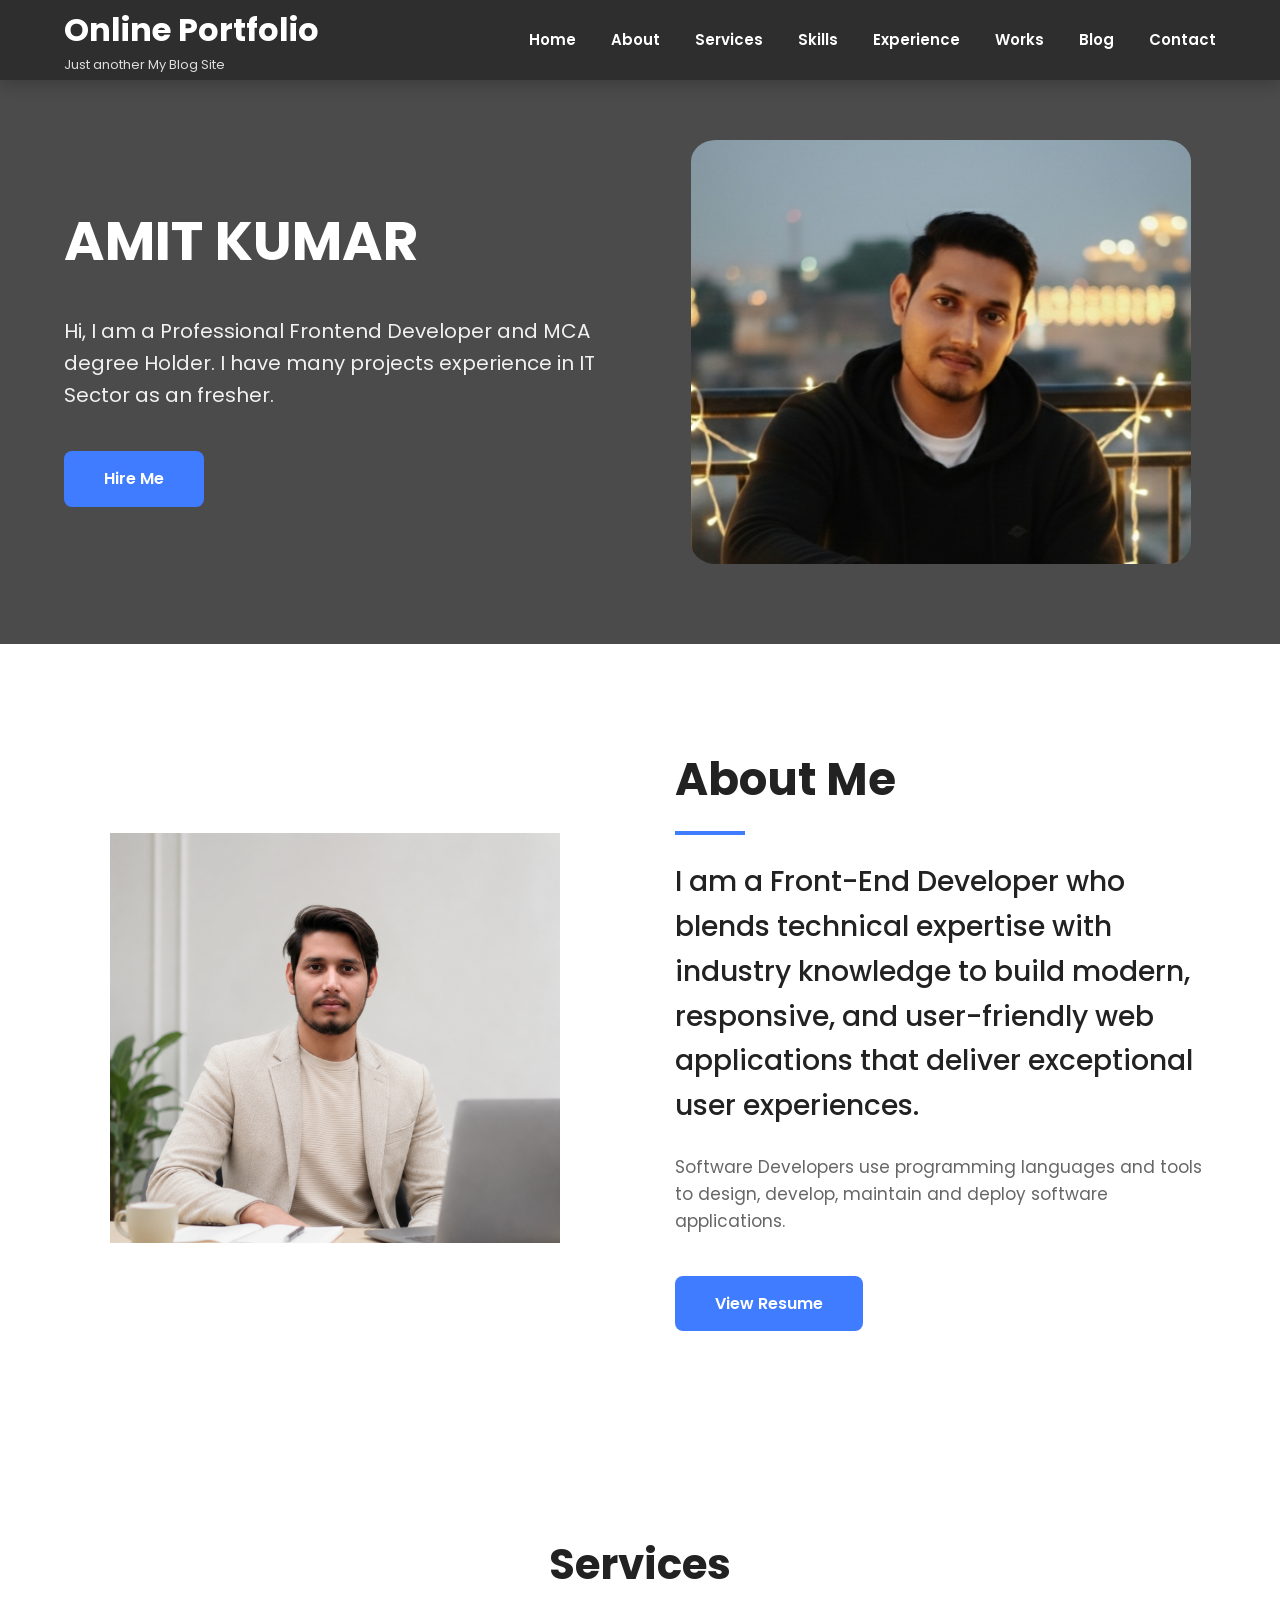
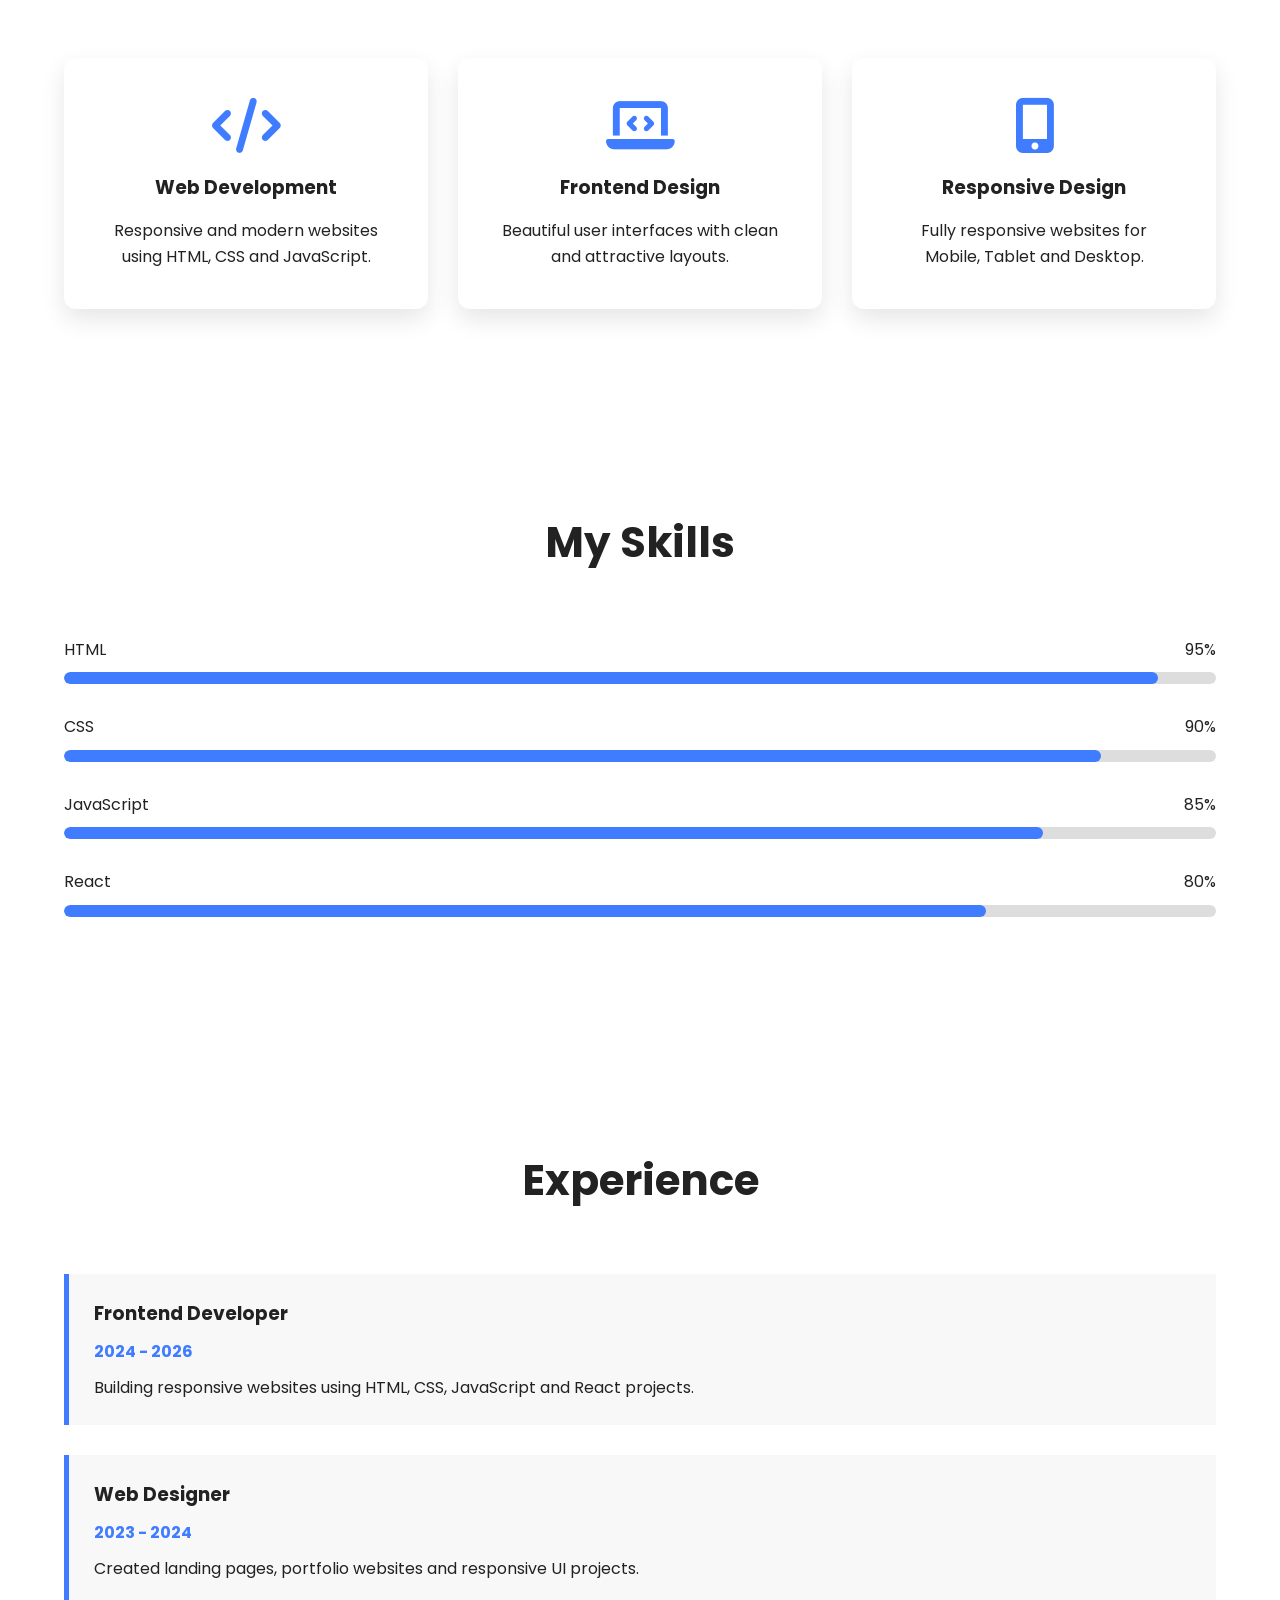
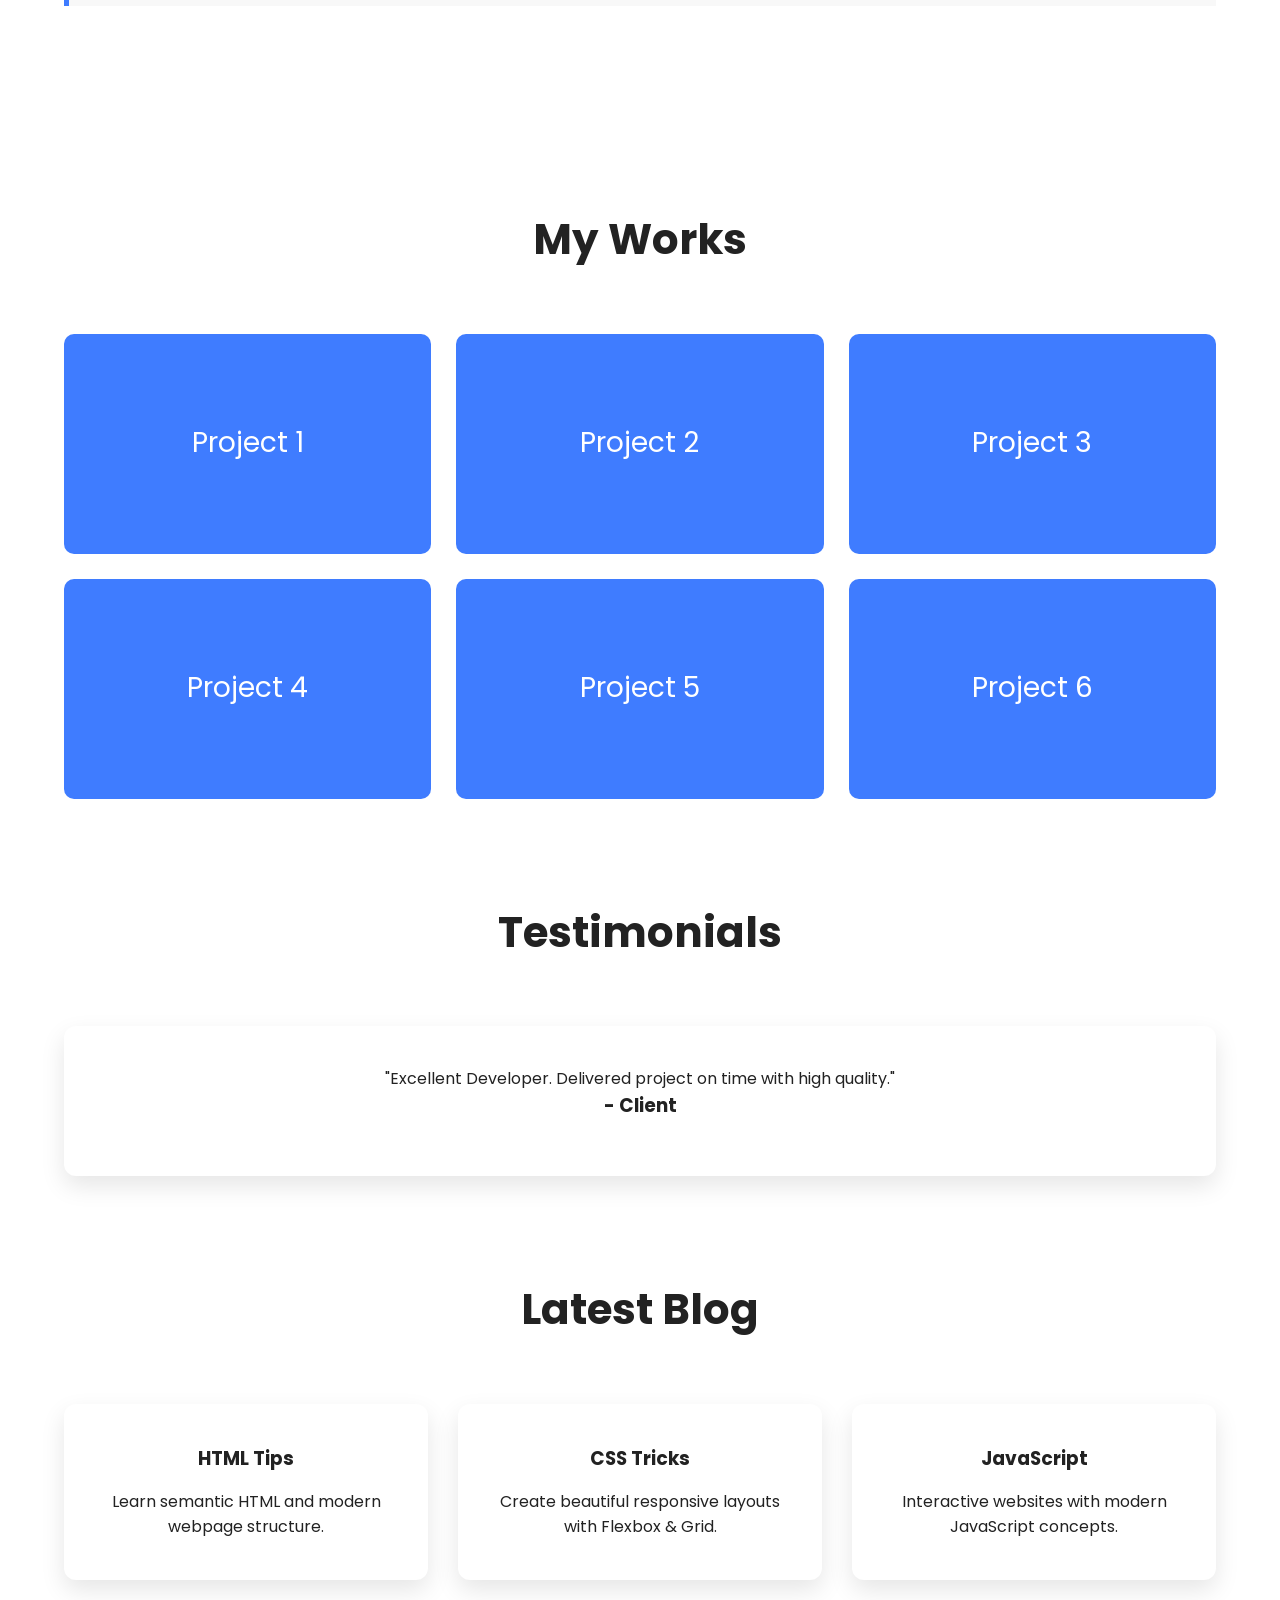
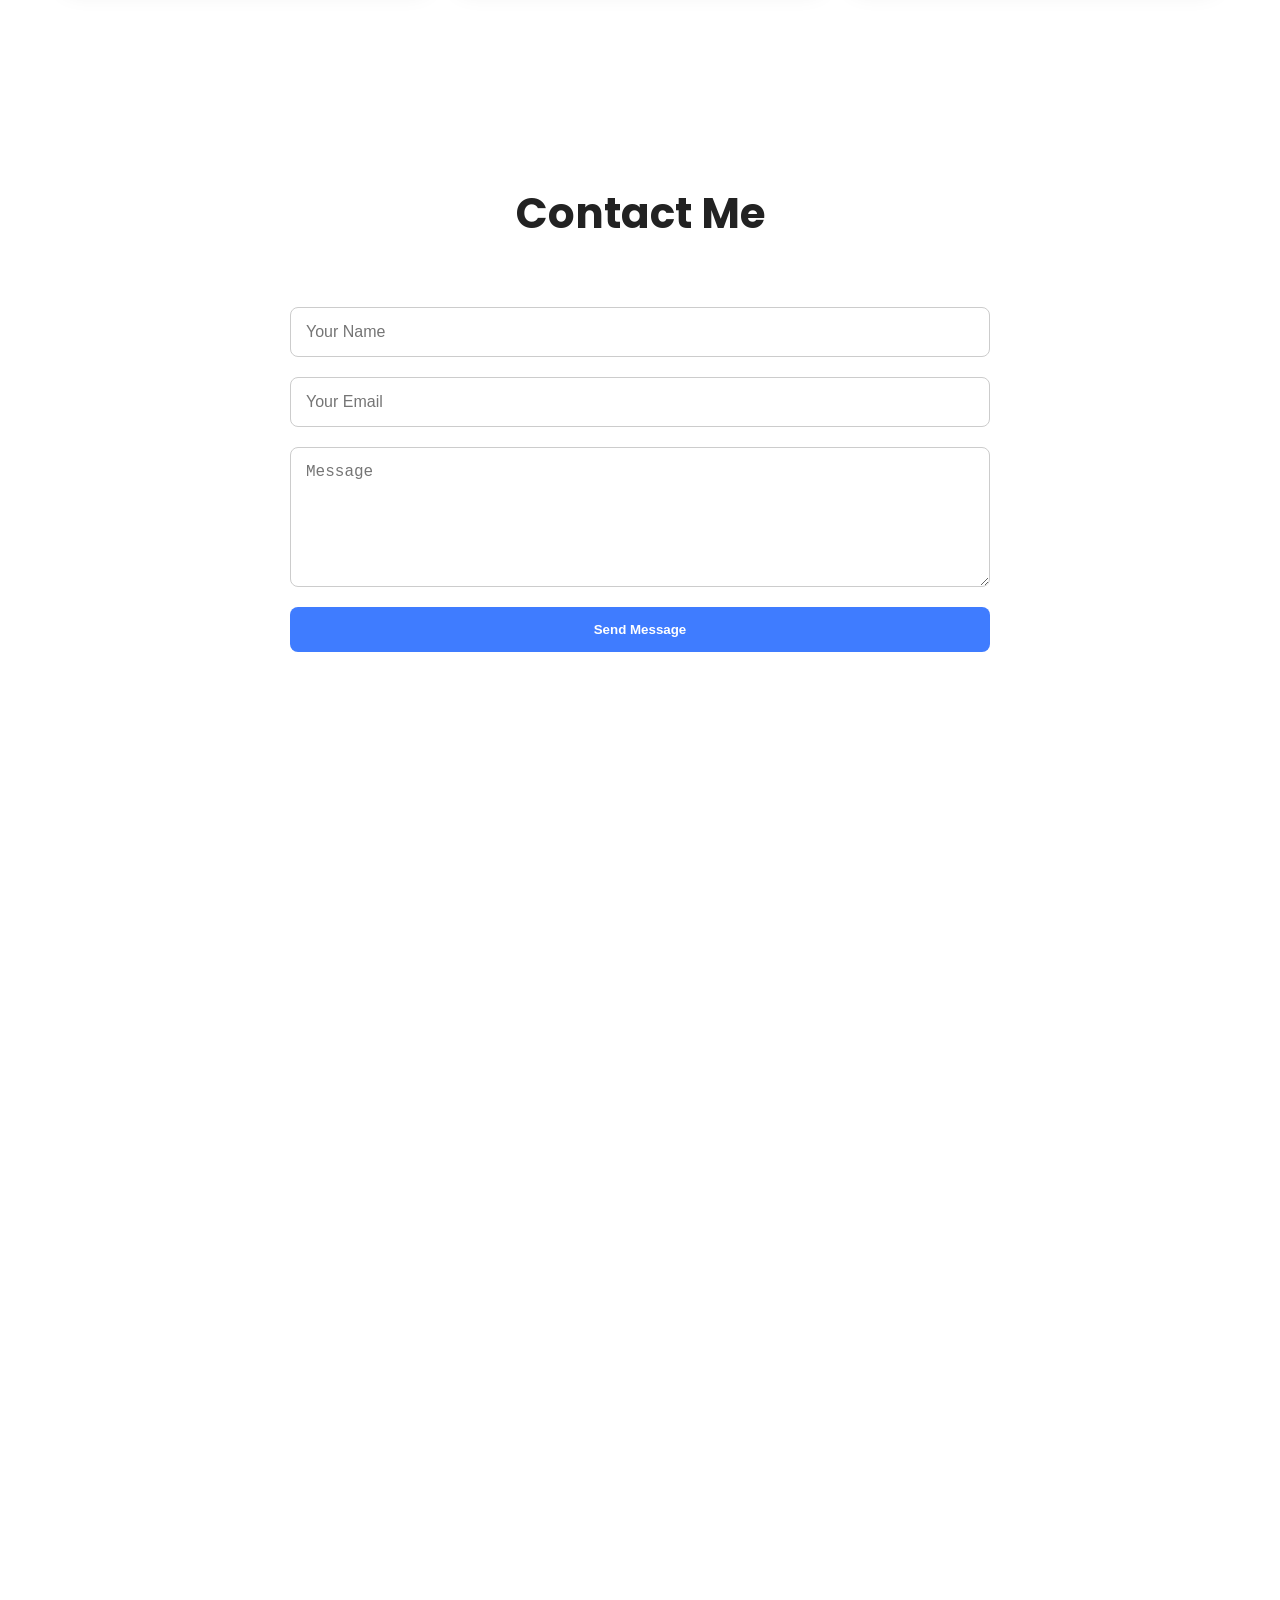
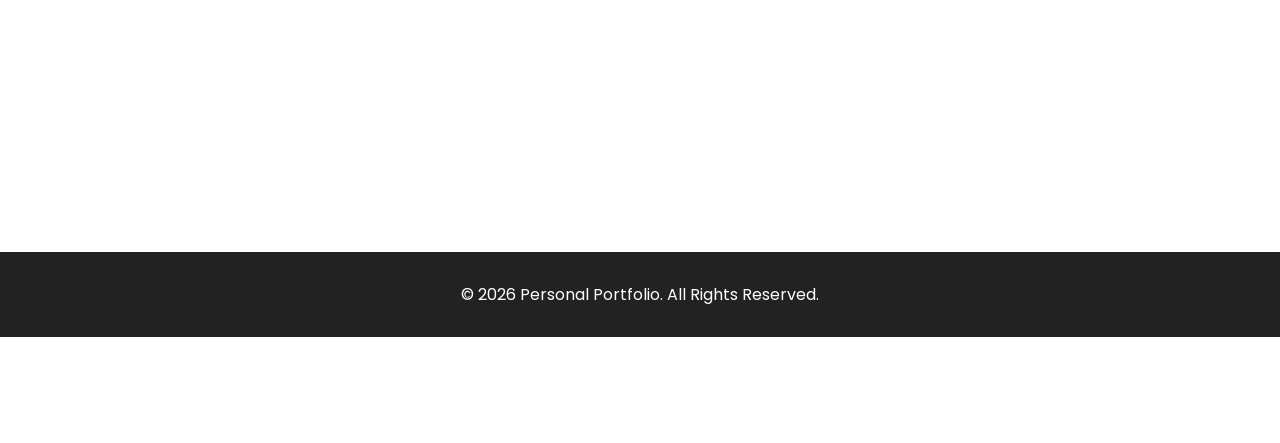
<file: index.html>
<!DOCTYPE html>
<html lang="en">
<head>
    <meta charset="UTF-8">
    <meta name="viewport" content="width=device-width, initial-scale=1.0">

    <title>Landing Page</title>

    <link rel="stylesheet" href="style.css">

    <!-- Google Fonts -->
    <link rel="preconnect" href="https://fonts.googleapis.com">
    <link rel="preconnect" href="https://fonts.gstatic.com" crossorigin>

    <link href="https://fonts.googleapis.com/css2?family=Poppins:wght@300;400;500;600;700;800&display=swap" rel="stylesheet">

    <!-- Font Awesome -->
    <link rel="stylesheet"
    href="https://cdnjs.cloudflare.com/ajax/libs/font-awesome/6.6.0/css/all.min.css">

</head>
<body>

<!-- ================= HEADER ================= -->

<header>

<div class="container">

<div class="logo">
<h2>Online Portfolio</h2>
<p>Just another My Blog Site</p>
</div>

<nav>

<ul>

<li><a href="#home">Home</a></li>
<li><a href="#about">About</a></li>
<li><a href="#services">Services</a></li>
<li><a href="#skills">Skills</a></li>
<li><a href="#experience">Experience</a></li>
<li><a href="#works">Works</a></li>
<li><a href="#blog">Blog</a></li>
<li><a href="#contact">Contact</a></li>

</ul>

</nav>

<div class="menu-btn">
<i class="fa-solid fa-bars"></i>
</div>

</div>

</header>

<!-- ================= HERO ================= -->

<section class="hero" id="home">

<div class="container hero-container">

<div class="hero-text">

<h1>AMIT KUMAR</h1>

<p>

Hi, I am a Professional Frontend Developer and MCA degree Holder.
I have many projects experience in IT Sector as an fresher.

</p>



<a href="https://www.linkedin.com/in/amit-kumar-8a12b1352"
   class="btn"
   target="_blank"
   rel="noopener noreferrer">
   Hire Me
</a>

</div>

<div class="hero-image">

<img src="Hero.jpg" alt="Hero Image">

</div>

</div>

</section>

<!-- ================= ABOUT ================= -->

<section class="about" id="about">

<div class="container about-container">

<div class="about-image">

<img src="about.png" alt="About">

</div>

<div class="about-text">

<h2>About Me</h2>

<div class="line"></div>

<h3>

I am a Front-End Developer who blends technical expertise with industry knowledge to build modern, responsive, and user-friendly web applications that deliver exceptional user experiences.

</h3>

<p>

Software Developers use programming languages and tools to
design, develop, maintain and deploy software applications.

</p>


<a href="#" class="btn" onclick="openResume()">View Resume</a>

</div>

</div>

</section>

<!--================ SERVICES ================-->

<section class="services" id="services">

<div class="container">

<h2 class="section-title">Services</h2>

<div class="service-box">

<div class="card">

<i class="fa-solid fa-code"></i>

<h3>Web Development</h3>

<p>
Responsive and modern websites using HTML, CSS and JavaScript.
</p>

</div>

<div class="card">

<i class="fa-solid fa-laptop-code"></i>

<h3>Frontend Design</h3>

<p>
Beautiful user interfaces with clean and attractive layouts.
</p>

</div>

<div class="card">

<i class="fa-solid fa-mobile-screen-button"></i>

<h3>Responsive Design</h3>

<p>
Fully responsive websites for Mobile, Tablet and Desktop.
</p>

</div>

</div>

</div>

</section>


<!--================ SKILLS ================-->

<section class="skills" id="skills">

<div class="container">

<h2 class="section-title">My Skills</h2>

<div class="skill">

<div class="info">
<span>HTML</span>
<span>95%</span>
</div>

<div class="bar">
<div class="html"></div>
</div>

</div>

<div class="skill">

<div class="info">
<span>CSS</span>
<span>90%</span>
</div>

<div class="bar">
<div class="css"></div>
</div>

</div>

<div class="skill">

<div class="info">
<span>JavaScript</span>
<span>85%</span>
</div>

<div class="bar">
<div class="js"></div>
</div>

</div>

<div class="skill">

<div class="info">
<span>React</span>
<span>80%</span>
</div>

<div class="bar">
<div class="react"></div>
</div>

</div>

</div>

</section>

<!--================ EXPERIENCE ================-->

<section class="experience" id="experience">

<div class="container">

<h2 class="section-title">Experience</h2>

<div class="timeline">

<div class="timeline-item">
<h3>Frontend Developer</h3>
<h4>2024 - 2026</h4>
<p>Building responsive websites using HTML, CSS, JavaScript and React projects.</p>
</div>

<div class="timeline-item">
<h3>Web Designer</h3>
<h4>2023 - 2024</h4>
<p>Created landing pages, portfolio websites and responsive UI projects.</p>
</div>

</div>

</div>

</section>

<!--================ WORKS ================-->

<section class="works" id="works">

<div class="container">

<h2 class="section-title">My Works</h2>

<div class="gallery">

<div class="project">Project 1</div>

<div class="project">Project 2</div>

<div class="project">Project 3</div>

<div class="project">Project 4</div>

<div class="project">Project 5</div>

<div class="project">Project 6</div>

</div>

</div>

</section>

<!--================ TESTIMONIAL ================-->

<section class="testimonial">

<div class="container">

<h2 class="section-title">Testimonials</h2>

<div class="card">

<p>
"Excellent Developer. Delivered project on time with high quality."
</p>

<h3>- Client</h3>

</div>

</div>

</section>

<!--================ BLOG ================-->

<section class="blog" id="blog">

<div class="container">

<h2 class="section-title">Latest Blog</h2>

<div class="service-box">

<div class="card">
<h3>HTML Tips</h3>
<p>Learn semantic HTML and modern webpage structure.</p>
</div>

<div class="card">
<h3>CSS Tricks</h3>
<p>Create beautiful responsive layouts with Flexbox & Grid.</p>
</div>

<div class="card">
<h3>JavaScript</h3>
<p>Interactive websites with modern JavaScript concepts.</p>
</div>

</div>

</div>

</section>

<!--================ CONTACT ================-->

<section class="contact" id="contact">

<div class="container">

<h2 class="section-title">Contact Me</h2>

<form class="contact-form">

<input type="text" placeholder="Your Name" required>

<input type="email" placeholder="Your Email" required>

<textarea rows="6" placeholder="Message"></textarea>

<button class="btn">Send Message</button>

</form>

</div>


<!-- Remaining Sections -->

<section id="services"></section>

<section id="skills"></section>

<section id="experience"></section>

<section id="works"></section>

<section id="blog"></section>

<section id="contact"></section>

<footer>

<p>© 2026 Personal Portfolio. All Rights Reserved.</p>

</footer>

<script src="script.js"></script>


<div id="resumePopup" class="popup">

    <span class="close" onclick="closeResume()">&times;</span>

    <img src="Resume.png">

</div>

</body>
</html>
</file>
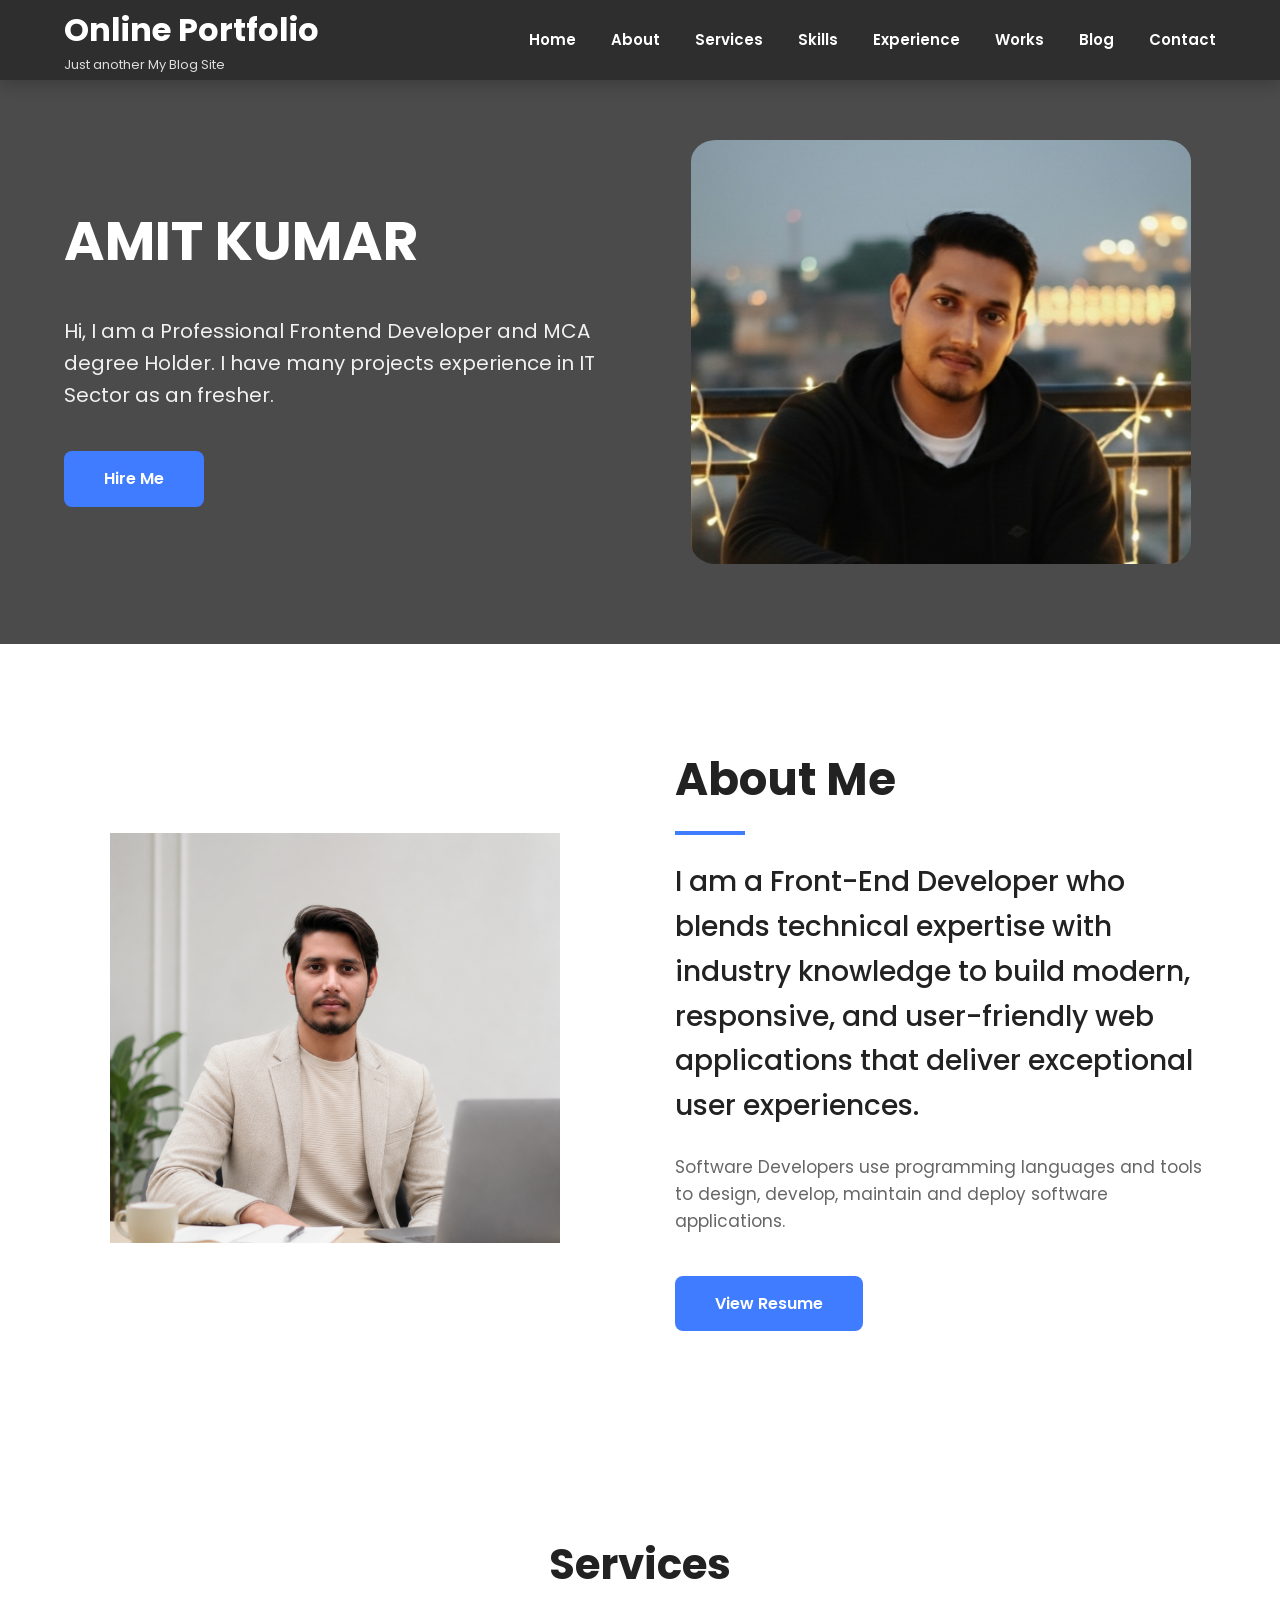
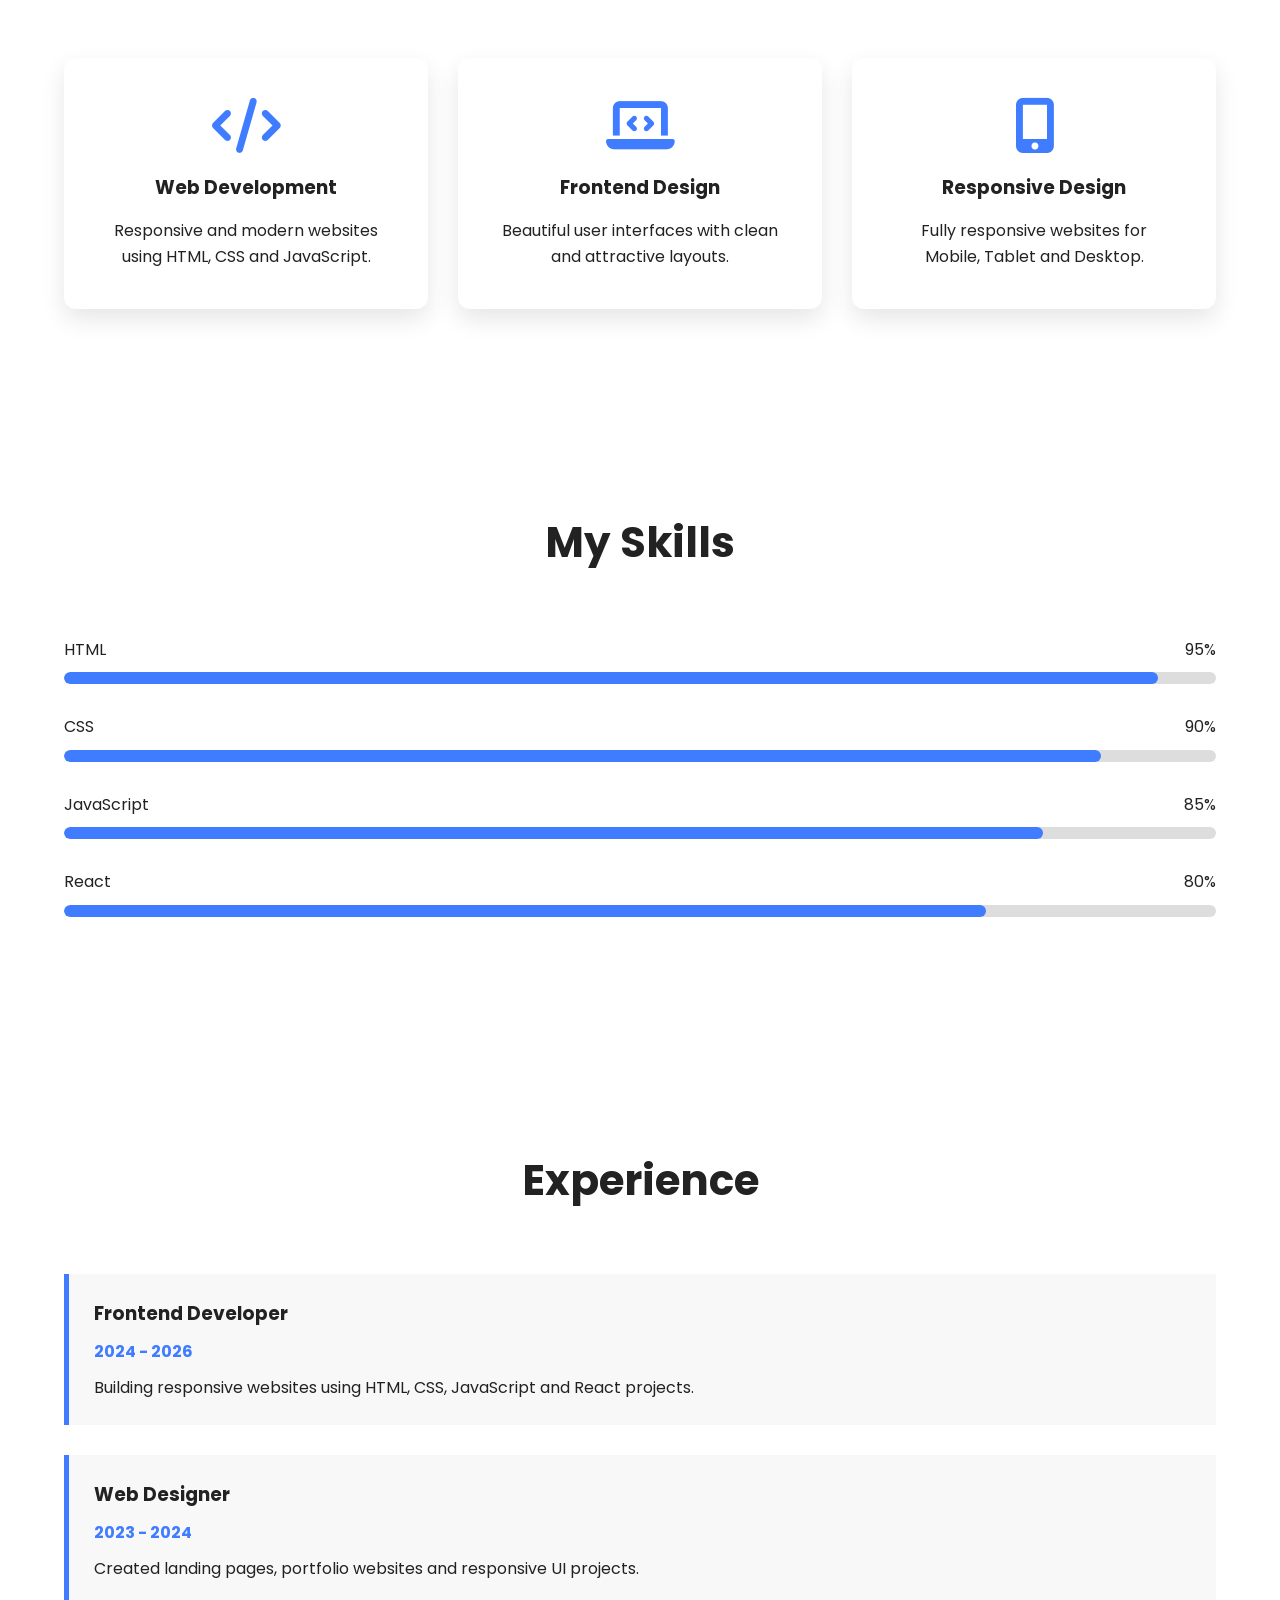
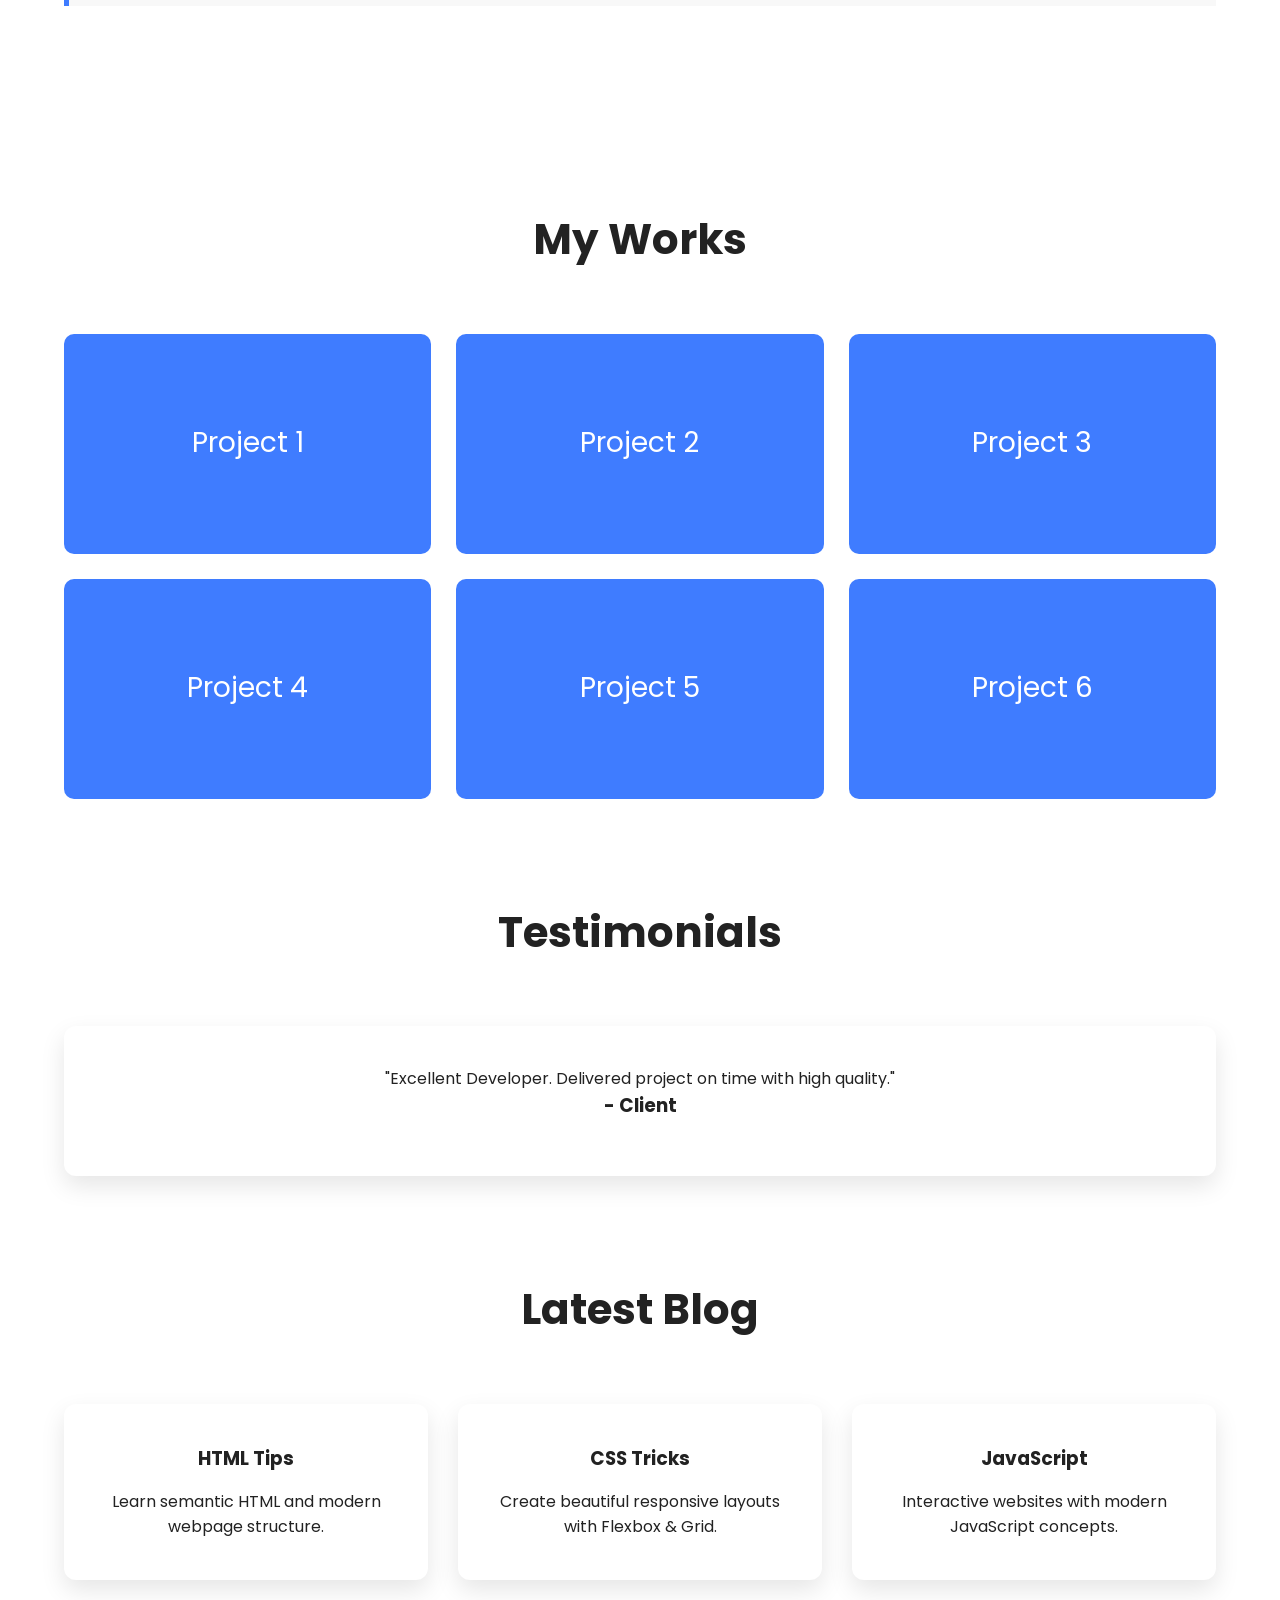
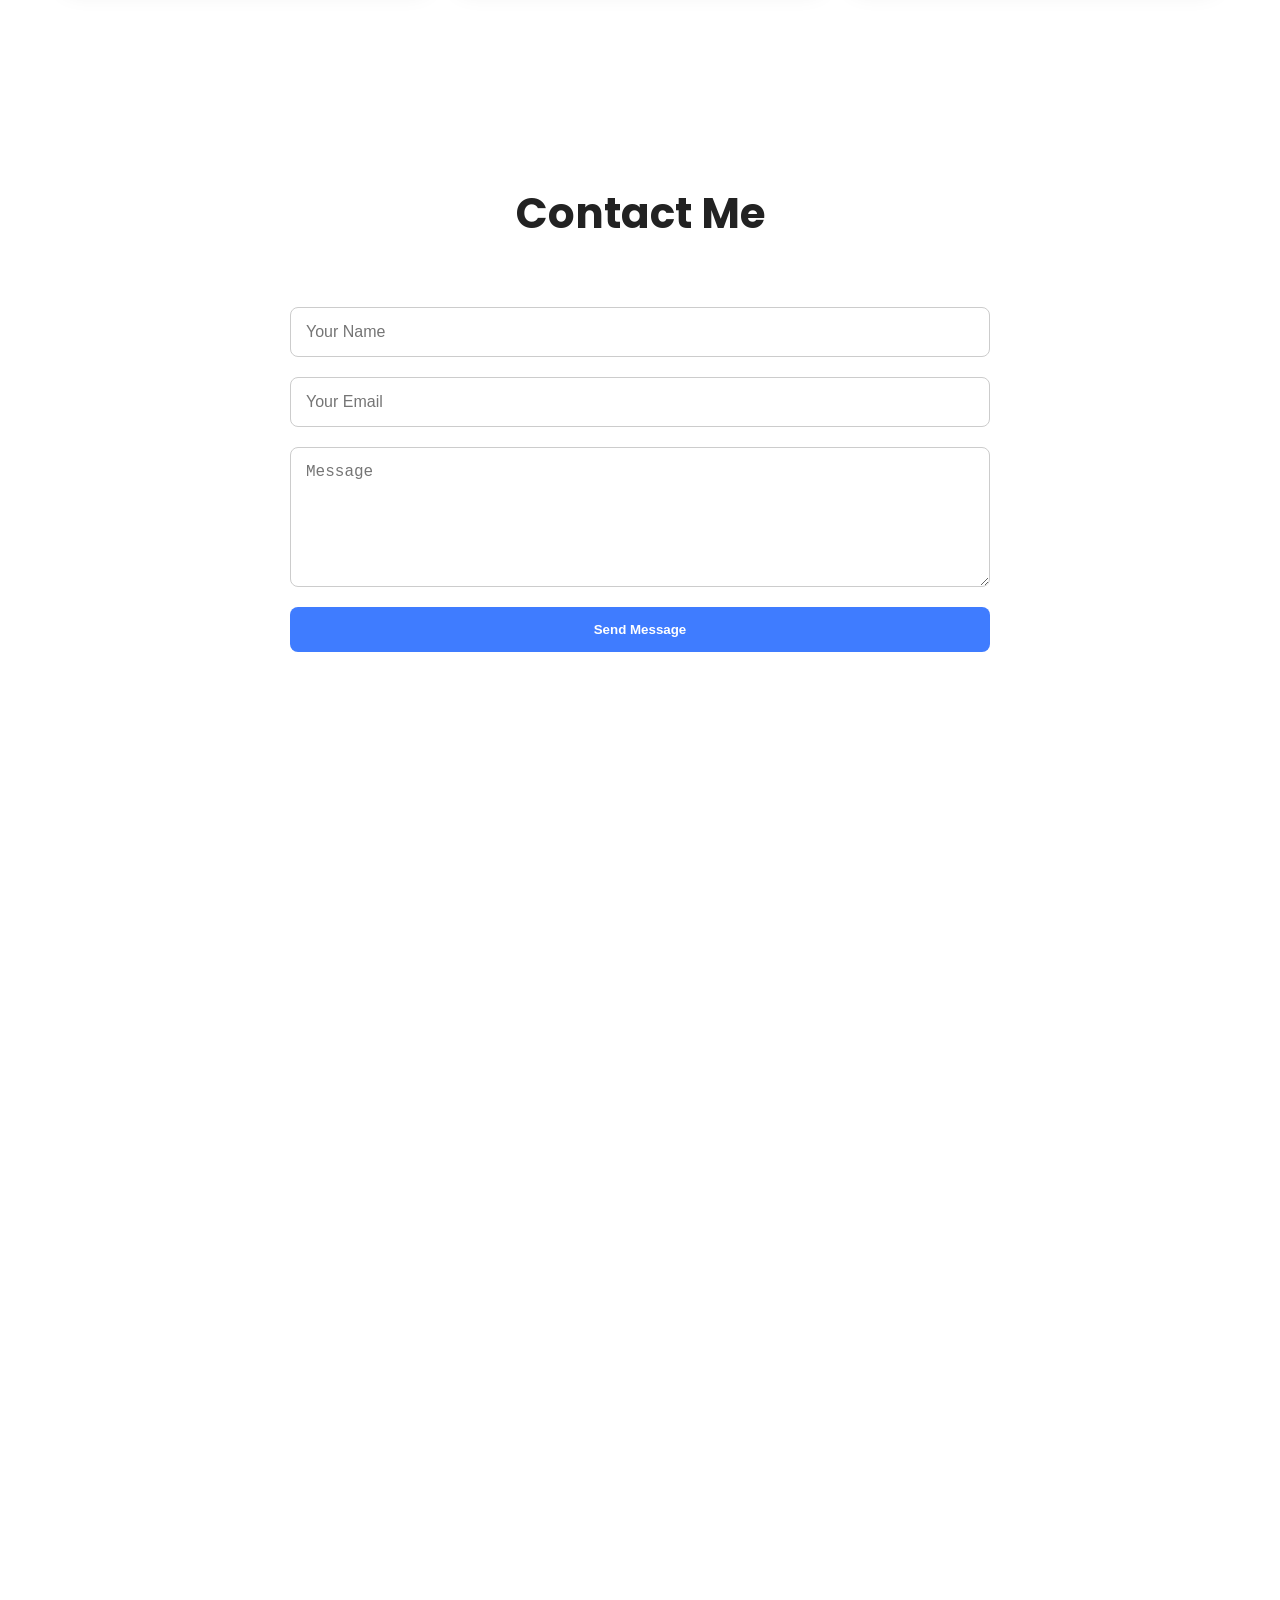
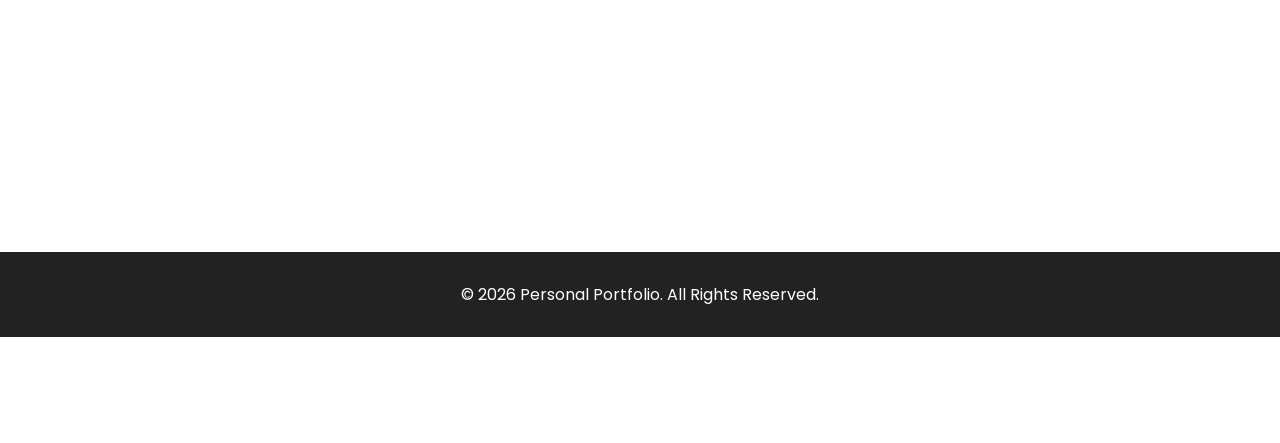
<file: index (11).html>
<!DOCTYPE html>
<html lang="en">
<head>
    <meta charset="UTF-8">
    <meta name="viewport" content="width=device-width, initial-scale=1.0">

    <title>Landing Page</title>

    <link rel="stylesheet" href="style.css">

    <!-- Google Fonts -->
    <link rel="preconnect" href="https://fonts.googleapis.com">
    <link rel="preconnect" href="https://fonts.gstatic.com" crossorigin>

    <link href="https://fonts.googleapis.com/css2?family=Poppins:wght@300;400;500;600;700;800&display=swap" rel="stylesheet">

    <!-- Font Awesome -->
    <link rel="stylesheet"
    href="https://cdnjs.cloudflare.com/ajax/libs/font-awesome/6.6.0/css/all.min.css">

</head>
<body>

<!-- ================= HEADER ================= -->

<header>

<div class="container">

<div class="logo">
<h2>Online Portfolio</h2>
<p>Just another My Blog Site</p>
</div>

<nav>

<ul>

<li><a href="#home">Home</a></li>
<li><a href="#about">About</a></li>
<li><a href="#services">Services</a></li>
<li><a href="#skills">Skills</a></li>
<li><a href="#experience">Experience</a></li>
<li><a href="#works">Works</a></li>
<li><a href="#blog">Blog</a></li>
<li><a href="#contact">Contact</a></li>

</ul>

</nav>

<div class="menu-btn">
<i class="fa-solid fa-bars"></i>
</div>

</div>

</header>

<!-- ================= HERO ================= -->

<section class="hero" id="home">

<div class="container hero-container">

<div class="hero-text">

<h1>AMIT KUMAR</h1>

<p>

Hi, I am a Professional Frontend Developer and MCA degree Holder.
I have many projects experience in IT Sector as an fresher.

</p>



<a href="https://www.linkedin.com/in/amit-kumar-8a12b1352"
   class="btn"
   target="_blank"
   rel="noopener noreferrer">
   Hire Me
</a>

</div>

<div class="hero-image">

<img src="/Hero.jpg" alt="Hero Image">

</div>

</div>

</section>

<!-- ================= ABOUT ================= -->

<section class="about" id="about">

<div class="container about-container">

<div class="about-image">

<img src="/about.png" alt="About">

</div>

<div class="about-text">

<h2>About Me</h2>

<div class="line"></div>

<h3>

I am a Front-End Developer who blends technical expertise with industry knowledge to build modern, responsive, and user-friendly web applications that deliver exceptional user experiences.

</h3>

<p>

Software Developers use programming languages and tools to
design, develop, maintain and deploy software applications.

</p>


<a href="#" class="btn" onclick="openResume()">View Resume</a>

</div>

</div>

</section>

<!--================ SERVICES ================-->

<section class="services" id="services">

<div class="container">

<h2 class="section-title">Services</h2>

<div class="service-box">

<div class="card">

<i class="fa-solid fa-code"></i>

<h3>Web Development</h3>

<p>
Responsive and modern websites using HTML, CSS and JavaScript.
</p>

</div>

<div class="card">

<i class="fa-solid fa-laptop-code"></i>

<h3>Frontend Design</h3>

<p>
Beautiful user interfaces with clean and attractive layouts.
</p>

</div>

<div class="card">

<i class="fa-solid fa-mobile-screen-button"></i>

<h3>Responsive Design</h3>

<p>
Fully responsive websites for Mobile, Tablet and Desktop.
</p>

</div>

</div>

</div>

</section>


<!--================ SKILLS ================-->

<section class="skills" id="skills">

<div class="container">

<h2 class="section-title">My Skills</h2>

<div class="skill">

<div class="info">
<span>HTML</span>
<span>95%</span>
</div>

<div class="bar">
<div class="html"></div>
</div>

</div>

<div class="skill">

<div class="info">
<span>CSS</span>
<span>90%</span>
</div>

<div class="bar">
<div class="css"></div>
</div>

</div>

<div class="skill">

<div class="info">
<span>JavaScript</span>
<span>85%</span>
</div>

<div class="bar">
<div class="js"></div>
</div>

</div>

<div class="skill">

<div class="info">
<span>React</span>
<span>80%</span>
</div>

<div class="bar">
<div class="react"></div>
</div>

</div>

</div>

</section>

<!--================ EXPERIENCE ================-->

<section class="experience" id="experience">

<div class="container">

<h2 class="section-title">Experience</h2>

<div class="timeline">

<div class="timeline-item">
<h3>Frontend Developer</h3>
<h4>2024 - 2026</h4>
<p>Building responsive websites using HTML, CSS, JavaScript and React projects.</p>
</div>

<div class="timeline-item">
<h3>Web Designer</h3>
<h4>2023 - 2024</h4>
<p>Created landing pages, portfolio websites and responsive UI projects.</p>
</div>

</div>

</div>

</section>

<!--================ WORKS ================-->

<section class="works" id="works">

<div class="container">

<h2 class="section-title">My Works</h2>

<div class="gallery">

<div class="project">Project 1</div>

<div class="project">Project 2</div>

<div class="project">Project 3</div>

<div class="project">Project 4</div>

<div class="project">Project 5</div>

<div class="project">Project 6</div>

</div>

</div>

</section>

<!--================ TESTIMONIAL ================-->

<section class="testimonial">

<div class="container">

<h2 class="section-title">Testimonials</h2>

<div class="card">

<p>
"Excellent Developer. Delivered project on time with high quality."
</p>

<h3>- Client</h3>

</div>

</div>

</section>

<!--================ BLOG ================-->

<section class="blog" id="blog">

<div class="container">

<h2 class="section-title">Latest Blog</h2>

<div class="service-box">

<div class="card">
<h3>HTML Tips</h3>
<p>Learn semantic HTML and modern webpage structure.</p>
</div>

<div class="card">
<h3>CSS Tricks</h3>
<p>Create beautiful responsive layouts with Flexbox & Grid.</p>
</div>

<div class="card">
<h3>JavaScript</h3>
<p>Interactive websites with modern JavaScript concepts.</p>
</div>

</div>

</div>

</section>

<!--================ CONTACT ================-->

<section class="contact" id="contact">

<div class="container">

<h2 class="section-title">Contact Me</h2>

<form class="contact-form">

<input type="text" placeholder="Your Name" required>

<input type="email" placeholder="Your Email" required>

<textarea rows="6" placeholder="Message"></textarea>

<button class="btn">Send Message</button>

</form>

</div>


<!-- Remaining Sections -->

<section id="services"></section>

<section id="skills"></section>

<section id="experience"></section>

<section id="works"></section>

<section id="blog"></section>

<section id="contact"></section>

<footer>

<p>© 2026 Personal Portfolio. All Rights Reserved.</p>

</footer>

<script src="script.js"></script>


<div id="resumePopup" class="popup">

    <span class="close" onclick="closeResume()">&times;</span>

    <img src="/Resume.png">

</div>

</body>
</html>
</file>
<file: style.css>
/* ===========================
   GOOGLE FONT & RESET
=========================== */

*{
    margin:0;
    padding:0;
    box-sizing:border-box;
    scroll-behavior:smooth;
}
body{
    font-family:'Poppins',sans-serif;
    line-height:1.6;
    color:#222;
    background:#fff;
}

img{
    width:100%;
    display:block;
}

a{
    text-decoration:none;
}

ul{
    list-style:none;
}

.container{
    width:90%;
    max-width:1200px;
    margin:auto;
}


/* ===========================
   HEADER
=========================== */

header{

    width:100%;
    background:#2e2e2e;
    position:fixed;
    top:0;
    left:0;
    z-index:1000;
    box-shadow:0 5px 15px rgba(0,0,0,.2);

}

header .container{

display:flex;
justify-content:space-between;
align-items:center;
height:80px;

}

.logo h2{

color:#fff;
font-size:32px;
font-weight:700;

}

.logo p{

color:#ddd;
font-size:13px;

}

nav ul{

display:flex;
gap:35px;

}

nav a{

color:#fff;
font-weight:600;
font-size:15px;
transition:.3s;

}

nav a:hover{

color:#3f7cff;

}

.menu-btn{

display:none;
color:#fff;
font-size:30px;
cursor:pointer;

}


/* ===========================
   HERO
=========================== */

.hero{

background:#4b4b4b;
padding-top:140px;
padding-bottom:80px;

}

.hero-container{

display:flex;
align-items:center;
justify-content:space-between;
gap:50px;

}

.hero-text{

flex:1;

}

.hero-text h1{

font-size:55px;
color:#fff;
margin-bottom:30px;

}

.hero-text p{

color:#f1f1f1;
font-size:20px;
margin-bottom:40px;
max-width:650px;

}

.hero-image{

flex:1;


}

.hero-image img{

max-width:500px;
margin:auto;
border-radius: 5%;

}

.btn{

display:inline-block;
padding:15px 40px;
background:#3f7cff;
color:#fff;
font-weight:600;
border-radius:8px;
transition:.3s;

}

.btn:hover{

background:#1f5fff;
transform:translateY(-3px);

}


/* ===========================
ABOUT
=========================== */

.about{

padding:100px 0;

}

.about-container{

display:flex;
align-items:center;
gap:70px;

}

.about-image{

flex:1;

}

.about-image img{

max-width:450px;
margin:auto;

}

.about-text{

flex:1;

}

.about-text h2{

font-size:45px;
margin-bottom:15px;

}

.line{

width:70px;
height:4px;
background:#3f7cff;
margin-bottom:25px;

}

.about-text h3{

font-size:28px;
margin-bottom:25px;
font-weight:500;

}

.about-text p{

font-size:17px;
color:#666;
margin-bottom:40px;

}


/* ===========================
EMPTY SECTIONS
=========================== */

section{

scroll-margin-top:90px;

}

#services,
#skills,
#experience,
#works,
#blog,
#contact{

padding:100px 0;

}


/* ===========================
FOOTER
=========================== */

footer{

background:#222;
padding:30px;
text-align:center;
color:#fff;

}


/* ===========================
RESPONSIVE
=========================== */

@media(max-width:992px){

.hero-container,
.about-container{

flex-direction:column;

}

.hero-text{

text-align:center;

}

.hero-text p{

margin:auto auto 35px;

}

.hero-image img{

max-width:350px;

}

.about-image img{

max-width:350px;

}

}


@media(max-width:768px){

nav{

display:none;

}

.menu-btn{

display:block;

}

.logo h2{

font-size:24px;

}

.hero{

padding-top:120px;

}

.hero-text h1{

font-size:38px;

}

.hero-text p{

font-size:17px;

}

.about-text{

text-align:center;

}

.line{

margin:auto auto 25px;

}

.about-text h2{

font-size:35px;

}

.about-text h3{

font-size:22px;

}

}


@media(max-width:480px){

.hero-text h1{

font-size:30px;

}

.btn{

padding:12px 30px;

}

.about-text h2{

font-size:30px;

}

.about-text h3{

font-size:20px;

}

}

/*=========================
SECTION TITLE
=========================*/

.section-title{

text-align:center;
font-size:42px;
margin-bottom:60px;

}

/*=========================
SERVICES
=========================*/

.service-box{

display:grid;
grid-template-columns:repeat(3,1fr);
gap:30px;

}

.card{

background:#fff;
padding:40px;
border-radius:12px;
box-shadow:0 10px 25px rgba(0,0,0,.1);
text-align:center;
transition:.4s;

}

.card:hover{

transform:translateY(-10px);

}

.card i{

font-size:55px;
color:#3f7cff;
margin-bottom:20px;

}

.card h3{

margin-bottom:15px;

}

/*=========================
SKILLS
=========================*/

.skill{

margin-bottom:30px;

}

.info{

display:flex;
justify-content:space-between;
margin-bottom:10px;

}

.bar{

width:100%;
height:12px;
background:#ddd;
border-radius:50px;
overflow:hidden;

}

.bar div{

height:100%;
background:#3f7cff;
border-radius:50px;

}

.html{

width:95%;

}

.css{

width:90%;

}

.js{

width:85%;

}

.react{

width:80%;

}

/*=========================
RESPONSIVE
=========================*/

@media(max-width:768px){

.service-box{

grid-template-columns:1fr;

}

.section-title{

font-size:34px;

}

}
nav.active{

display:block;
position:absolute;
top:80px;
left:0;
width:100%;
background:#2f2f2f;

}

nav.active ul{

display:flex;
flex-direction:column;
text-align:center;
padding:25px 0;

}

nav.active ul li{

padding:15px;

}

/*=====================
TIMELINE
=====================*/

.timeline{

display:grid;
gap:30px;

}

.timeline-item{

padding:25px;
border-left:5px solid #3f7cff;
background:#f8f8f8;

}

.timeline-item h4{

color:#3f7cff;
margin:10px 0;

}

/*=====================
WORKS
=====================*/

.gallery{

display:grid;
grid-template-columns:repeat(auto-fit,minmax(280px,1fr));
gap:25px;

}

.project{

height:220px;
display:flex;
justify-content:center;
align-items:center;
background:#3f7cff;
color:#fff;
font-size:28px;
border-radius:10px;
transition:.3s;

}

.project:hover{

transform:scale(1.05);

}

/*=====================
CONTACT
=====================*/

.contact-form{

display:flex;
flex-direction:column;
gap:20px;
max-width:700px;
margin:auto;

}

.contact-form input,
.contact-form textarea{

padding:15px;
font-size:16px;
border:1px solid #ccc;
border-radius:8px;
outline:none;

}

.contact-form input:focus,
.contact-form textarea:focus{

border-color:#3f7cff;

}

.contact-form button{

border:none;
cursor:pointer;

}

/*=====================
TOP BUTTON
=====================*/

#topBtn{

position:fixed;
right:20px;
bottom:20px;
width:50px;
height:50px;
border:none;
border-radius:50%;
background:#3f7cff;
color:#fff;
font-size:22px;
cursor:pointer;
display:none;

}
.popup{
    display:none;
    position:fixed;
    top:0;
    left:0;
    width:100%;
    height:100%;
    background:rgba(0,0,0,.9);
    justify-content:center;
    align-items:center;
    z-index:9999;
}

.popup img{
    width:90%;
    max-width:800px;
    max-height:90%;
    border-radius:10px;
}

.close{
    position:absolute;
    top:20px;
    right:30px;
    color:#fff;
    font-size:40px;
    cursor:pointer;
}
</file>
